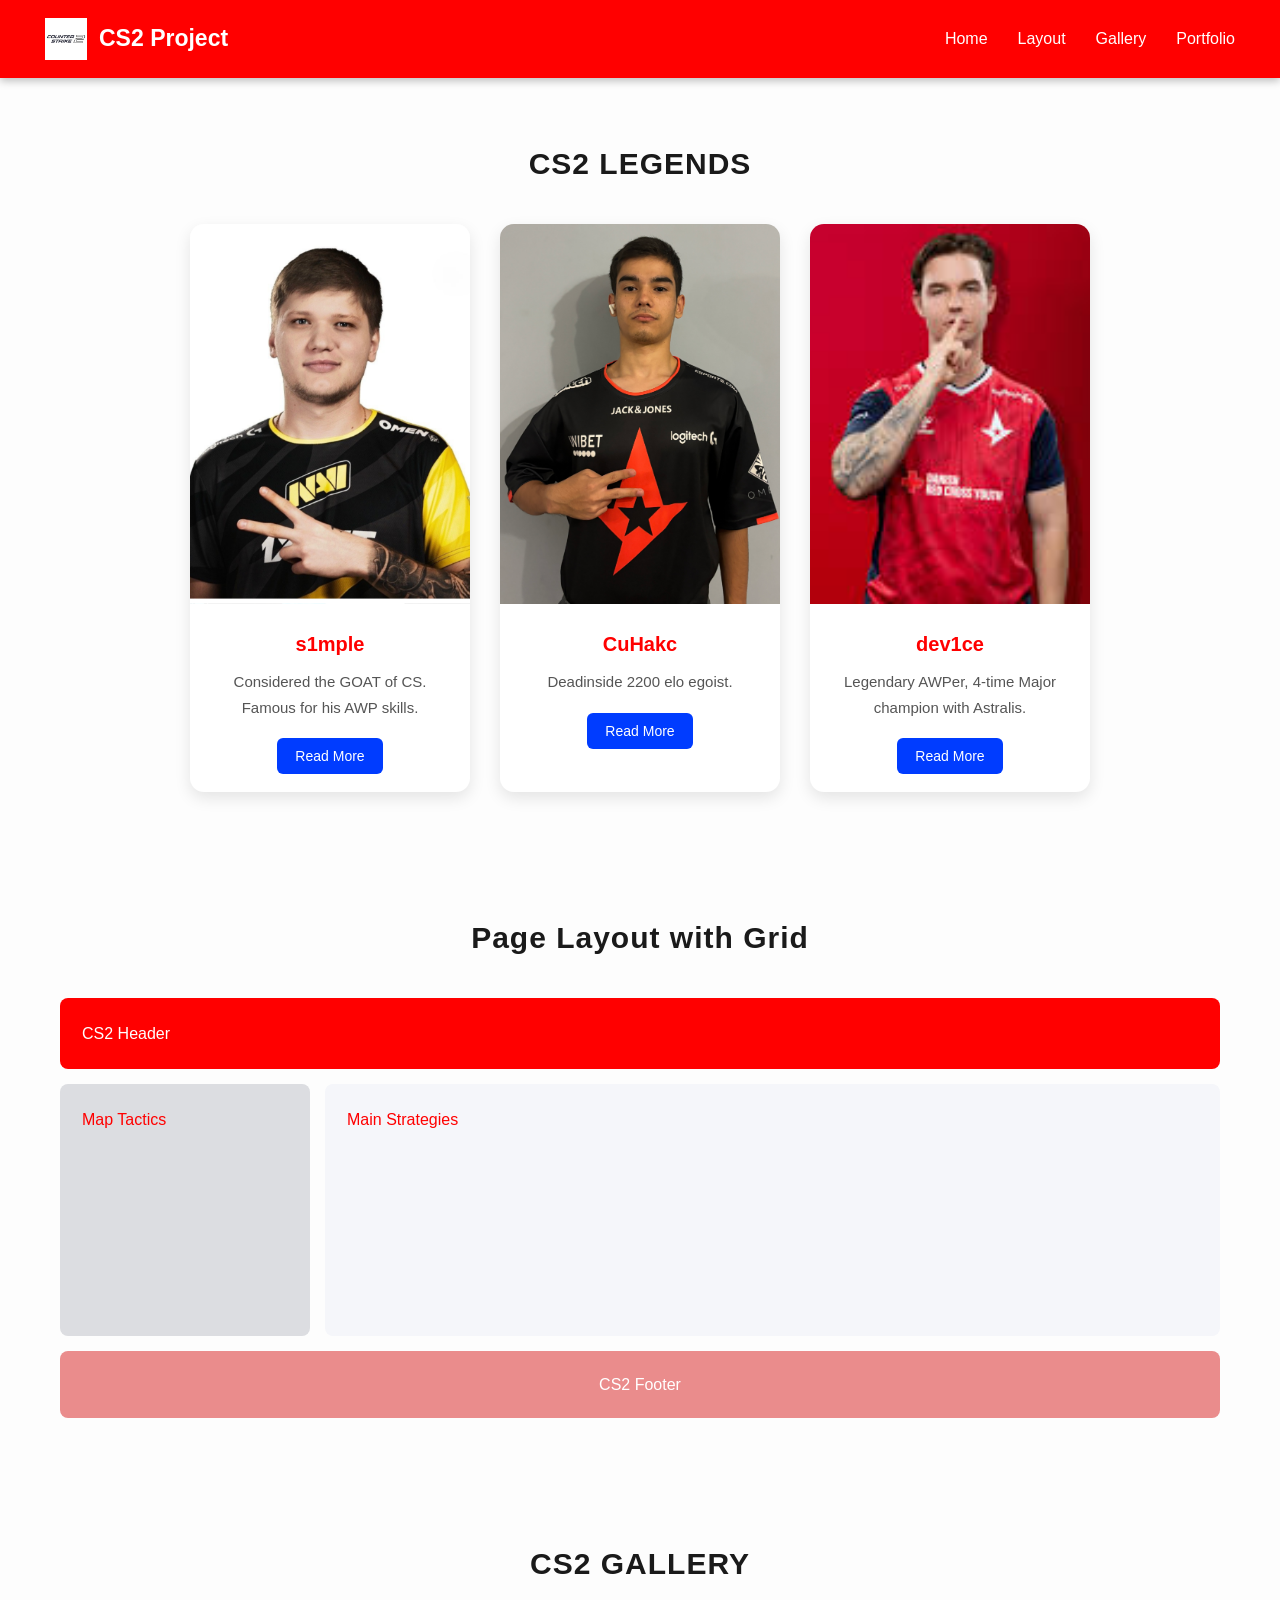
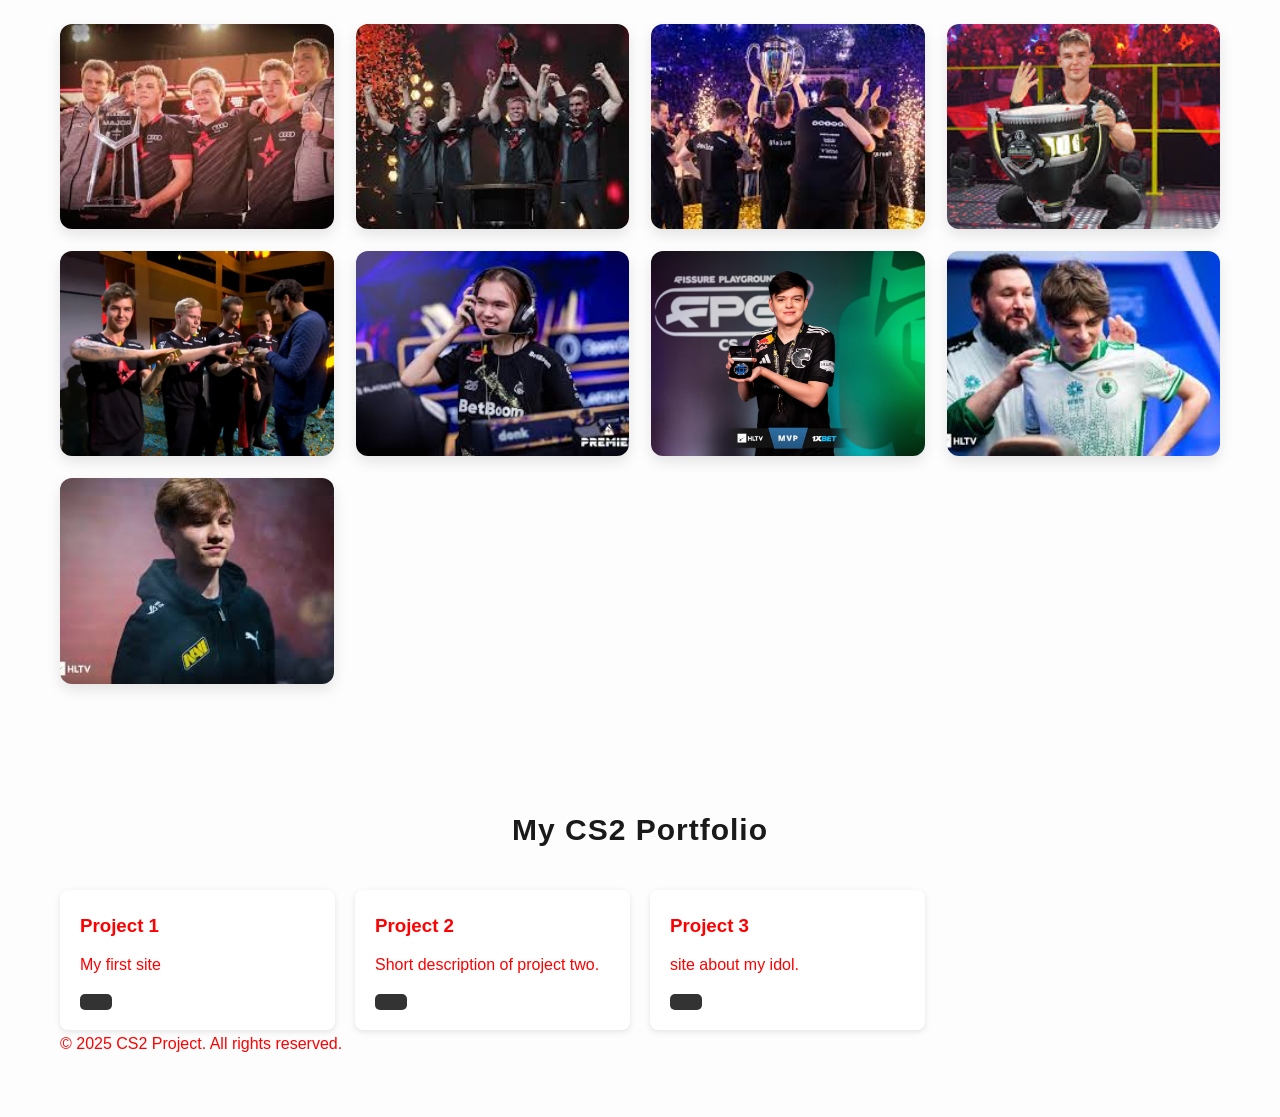
<file: index.html>
<!DOCTYPE html>
  <head>
    <title>CS2 Project</title>
    <link rel="stylesheet" href="style.css" />
  </head>
  <body>
    <header class="navbar">
      <div class="logo">
        <img src="cs2.png" alt="CS2 Logo" />
        CS2 Project
      </div>
      <nav>
        <ul class="nav-links">
          <li><a href="#home">Home</a></li>
          <li><a href="#layout">Layout</a></li>
          <li><a href="#gallery">Gallery</a></li>
          <li><a href="#portfolio">Portfolio</a></li>
        </ul>
      </nav>
    </header>
    <section id="home" class="section">
      <h2>CS2 LEGENDS</h2>
      <div class="card-container">
        <div class="card">
          <img src="s1mple.png" alt="s1mple" />
          <h3>s1mple</h3>
          <p>Considered the GOAT of CS. Famous for his AWP skills.</p>
          <button onclick="window.location.href='https://liquipedia.net/counterstrike/S1mple'">
            Read More
          </button>
        </div>
        <div class="card">
          <img src="cuhakc.jpg" alt="cuhakc" />
          <h3>CuHakc</h3>
          <p>Deadinside 2200 elo egoist.</p>
          <button onclick="window.location.href='https://www.faceit.com/en/players/CuHakc'">
            Read More
          </button>
        </div>
        <div class="card">
          <img src="dev1ce.jpeg" alt="dev1ce" />
          <h3>dev1ce</h3>
          <p>Legendary AWPer, 4-time Major champion with Astralis.</p>
          <button onclick="window.location.href='https://liquipedia.net/counterstrike/Dev1ce'">
            Read More
          </button>
        </div>
      </div>
    </section>
    <section id="layout" class="section">
      <h2>Page Layout with Grid</h2>
      <div class="grid-layout">
        <header class="grid-header">CS2 Header</header>
        <aside class="grid-sidebar">Map Tactics</aside>
        <main class="grid-main">Main Strategies</main>
        <footer class="grid-footer">CS2 Footer</footer>
      </div>
    </section>
    <section id="gallery" class="section">
      <h2>CS2 GALLERY</h2>
      <div class="gallery">
        <div class="gallery-item">
          <img src="1.jpeg" /><span>1 Major</span>
        </div>
        <div class="gallery-item">
          <img src="2.jpeg" /><span>2 Major</span>
        </div>
        <div class="gallery-item">
          <img src="3.jpeg" /><span>3 Major</span>
        </div>
        <div class="gallery-item">
          <img src="4.jpeg" /><span>4 Major</span>
        </div>
        <div class="gallery-item">
          <img src="5.webp" /><span>IGS</span>
        </div>
        <div class="gallery-item">
          <img src="6.jpeg" /><span>donk</span>
        </div>
        <div class="gallery-item">
          <img src="7.avif" /><span>molodoy</span>
        </div>
        <div class="gallery-item">
          <img src="8.jpeg" /><span>kyousuke</span>
        </div>
        <div class="gallery-item">
          <img src="9.jpeg" /><span>m0NESY</span>
        </div>
      </div>
    </section>

<section id="portfolio" class="section">
  <h2>My CS2 Portfolio</h2>
  <div class="portfolio-grid">
      <section class="projects">
        <div class="project-card">
          <h3>Project 1</h3>
          <p>My first site</p>
          <button onclick="window.location.href='https://cuhakc.github.io/my-first-webpage/'">
        </div>
        <div class="project-card">
          <h3>Project 2</h3>
          <p>Short description of project two.</p>
           <button onclick="window.location.href='https://cuhakc.github.io/asig2/'">
        </div>
        <div class="project-card">
          <h3>Project 3</h3>
          <p>site about my idol.</p>
          <button onclick="window.location.href='https://liquipedia.net/counterstrike/Dev1ce'">
        </div>
      </section>


    <footer class="main-footer">
      <p>© 2025 CS2 Project. All rights reserved.</p>
    </footer>
  </body>
</html>
</file>
<file: style.css>
* {
  margin: 0;
  padding: 0;
  box-sizing: border-box;

body {
  font-family: "Poppins", Arial, sans-serif;
  background: #fdfdfd;
  color: #ff0000;
  line-height: 1.7;
}

.section {
  padding: 60px 20px;
  max-width: 1200px;
  margin: auto;
}

h2 {
  text-align: center;
  margin-bottom: 35px;
  font-size: 30px;
  color: #1a1a1a;
  letter-spacing: 1px;
}

.navbar {
  position: sticky;
  top: 0;
  display: flex;
  justify-content: space-between;
  align-items: center;
  background: #ff0000;
  color: #fff;
  padding: 18px 45px;
  z-index: 999;
  box-shadow: 0 3px 8px rgba(0, 0, 0, 0.25);
}

.logo {
  display: flex;
  align-items: center;
  gap: 12px;
  font-size: 23px;
  font-weight: bold;
}
.logo img {
  width: 42px;
  height: auto;
}

.nav-links {
  display: flex;
  list-style: none;
  gap: 30px;
}
.nav-links a {
  text-decoration: none;
  color: #fff;
  font-weight: 500;
  transition: color 0.3s, border-bottom 0.3s;
}
.nav-links a:hover {
  color: #00a8ff;
  border-bottom: 2px solid #00a8ff;
  padding-bottom: 2px;
}

.card-container {
  display: flex;
  flex-wrap: wrap;
  gap: 30px;
  justify-content: center;
}
.card {
  background: #fff;
  border-radius: 14px;
  flex: 1;
  max-width: 280px;
  text-align: center;
  box-shadow: 0 6px 16px rgba(0, 0, 0, 0.1);
  overflow: hidden;
  transition: transform 0.3s ease, box-shadow 0.3s ease;
}
.card img {
  width: 100%;
  height: 380px;
  object-fit: cover;
}
.card h3 {
  margin: 15px 0 8px;
  font-size: 20px;
}
.card p {
  padding: 0 15px;
  font-size: 15px;
  color: #555;
}
.card button {
  margin: 18px auto;
  padding: 10px 18px;
  background: #003cff;
  color: white;
  border: none;
  border-radius: 6px;
  font-size: 14px;
  cursor: pointer;
  transition: background 0.3s;
}
.card button:hover {
  background: #0077b6;
}
.card:hover {
  transform: translateY(-6px);
  box-shadow: 0 12px 20px rgba(255, 0, 0, 0.2);
}

.grid-layout {
  display: grid;
  grid-template-areas:
    "header header"
    "sidebar main"
    "footer footer";
  grid-template-columns: 250px 1fr;
  grid-template-rows: auto 1fr auto;
  gap: 15px;
  height: 420px;
}
.grid-header {
  grid-area: header;
  background: #ff0000;
  color: #fff;
  padding: 22px;
  border-radius: 8px;
}
.grid-sidebar {
  grid-area: sidebar;
  background: #dcdde1;
  padding: 22px;
  border-radius: 8px;
}
.grid-main {
  grid-area: main;
  background: #f5f6fa;
  padding: 22px;
  border-radius: 8px;
}
.grid-footer {
  grid-area: footer;
  background: #ea8c8c;
  color: white;
  padding: 20px;
  border-radius: 8px;
  text-align: center;
}

.gallery {
  display: grid;
  grid-template-columns: repeat(auto-fit, minmax(240px, 1fr));
  gap: 22px;
}
.gallery-item {
  position: relative;
  overflow: hidden;
  border-radius: 12px;
  box-shadow: 0 6px 14px rgba(0, 0, 0, 0.1);
}
.gallery-item img {
  width: 100%;
  display: block;
  aspect-ratio: 4/3;
  object-fit: cover;
  transition: transform 0.4s ease;
}
.gallery-item span {
  position: absolute;
  bottom: 0;
  left: 0;
  right: 0;
  background: rgba(0, 0, 0, 0.7);
  color: #fff;
  text-align: center;
  padding: 10px;
  font-size: 15px;
  opacity: 0;
  transition: opacity 0.3s ease;
}
.gallery-item:hover img {
  transform: scale(1.15);
}
.gallery-item:hover span {
  opacity: 1;
}

.projects {
  display: grid;
  grid-template-columns: repeat(auto-fill, minmax(250px, 1fr)); /* Responsive cards */
  gap: 20px;
}

.project-card {
  background: white;
  border-radius: 8px;
  padding: 20px;
  display: flex;
  flex-direction: column;  
  box-shadow: 0 2px 6px rgba(0,0,0,0.1);
  transition: transform 0.3s, box-shadow 0.3s;
}

.project-card:hover {
  transform: translateY(-6px);
  box-shadow: 0 8px 16px rgba(0,0,0,0.2);
}

.project-card h3 {
  margin: 0 0 10px;
}

.project-card p {
  flex-grow: 1; /* Makes all cards equal height */
  margin: 0 0 15px;
}

.project-card button {
  align-self: flex-start;  /* Keep button aligned left */
  padding: 8px 16px;
  border: none;
  border-radius: 5px;
  background: #333;
  color: white;
  cursor: pointer;
  transition: background 0.3s;
}

.project-card button:hover {
  background: #ff9800;
}

.sidebar {
  background: white;
  padding: 20px;
  border-radius: 8px;
  box-shadow: 0 2px 6px rgba(0,0,0,0.1);
}

.footer {
  grid-column: 1 / -1;  
  background: #333;
  color: white;
  text-align: center;
  padding: 15px;
  margin-top: 20px;
}
</file>
